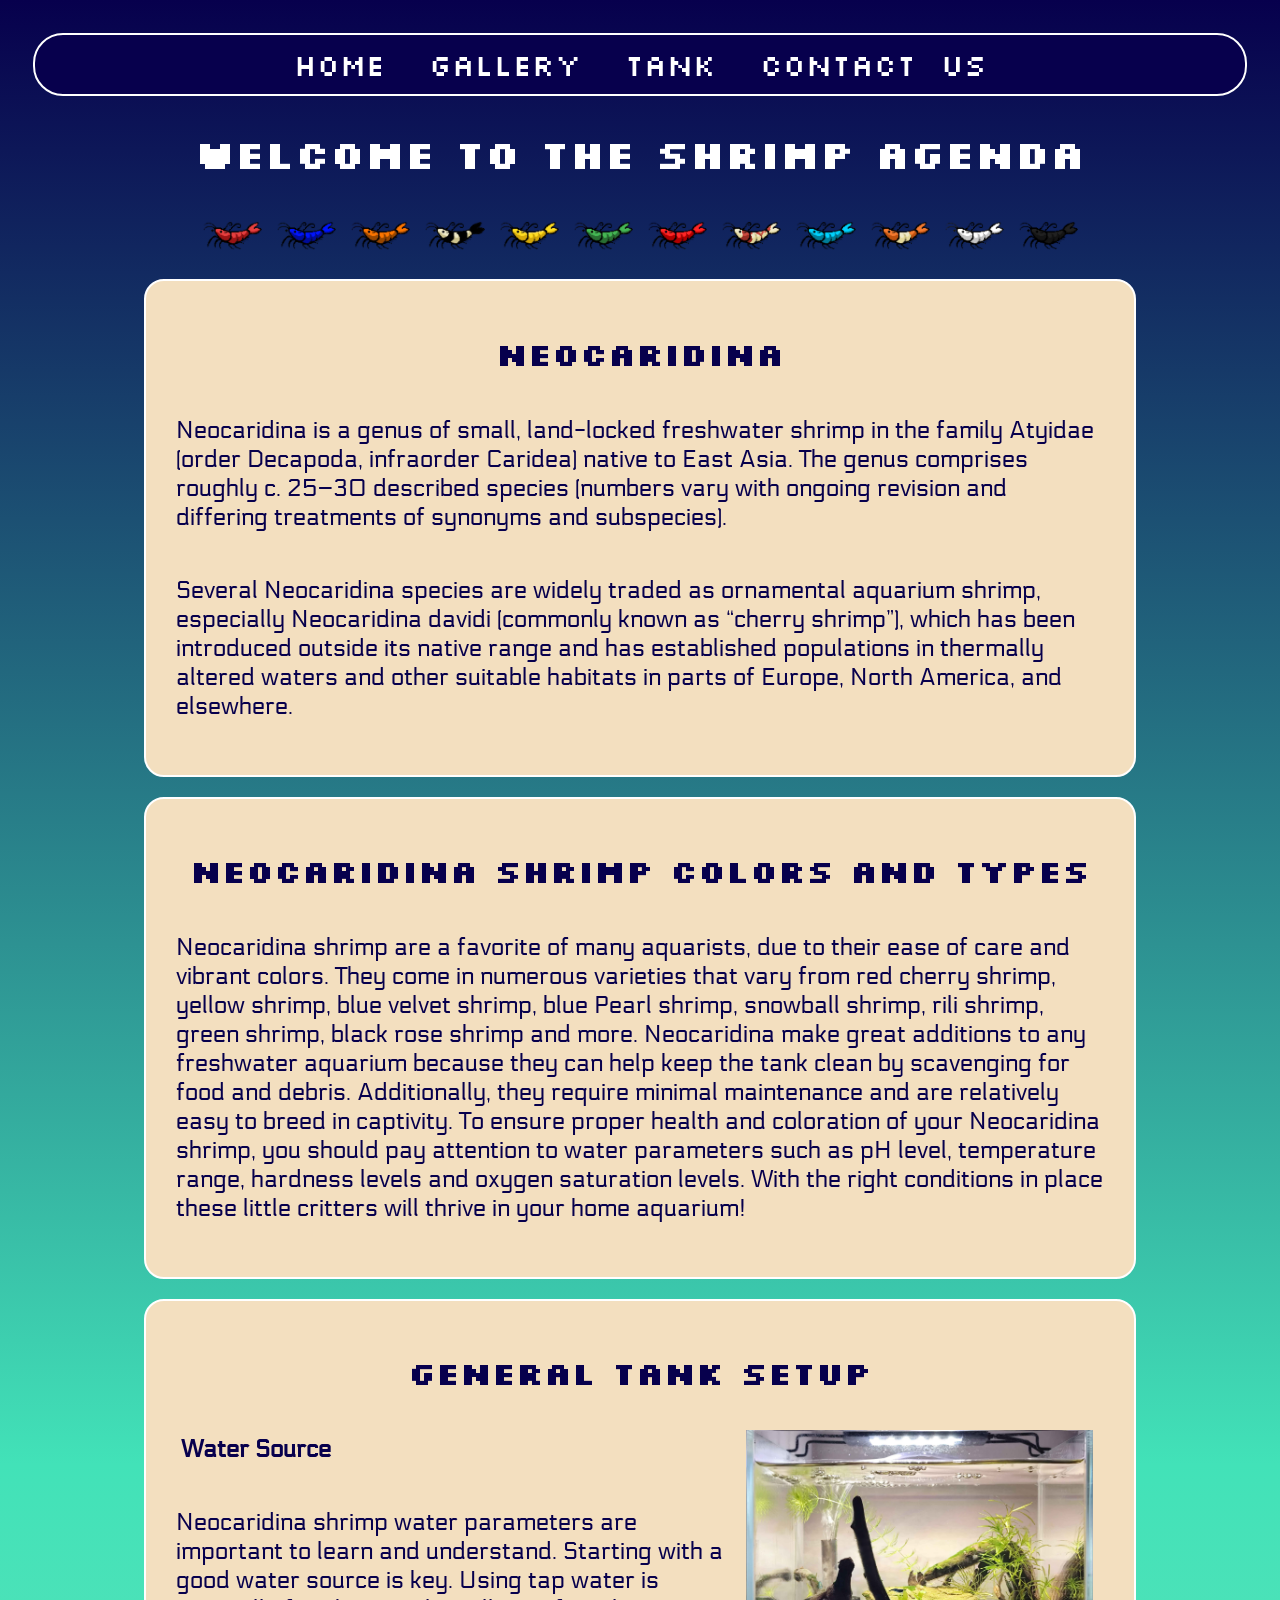
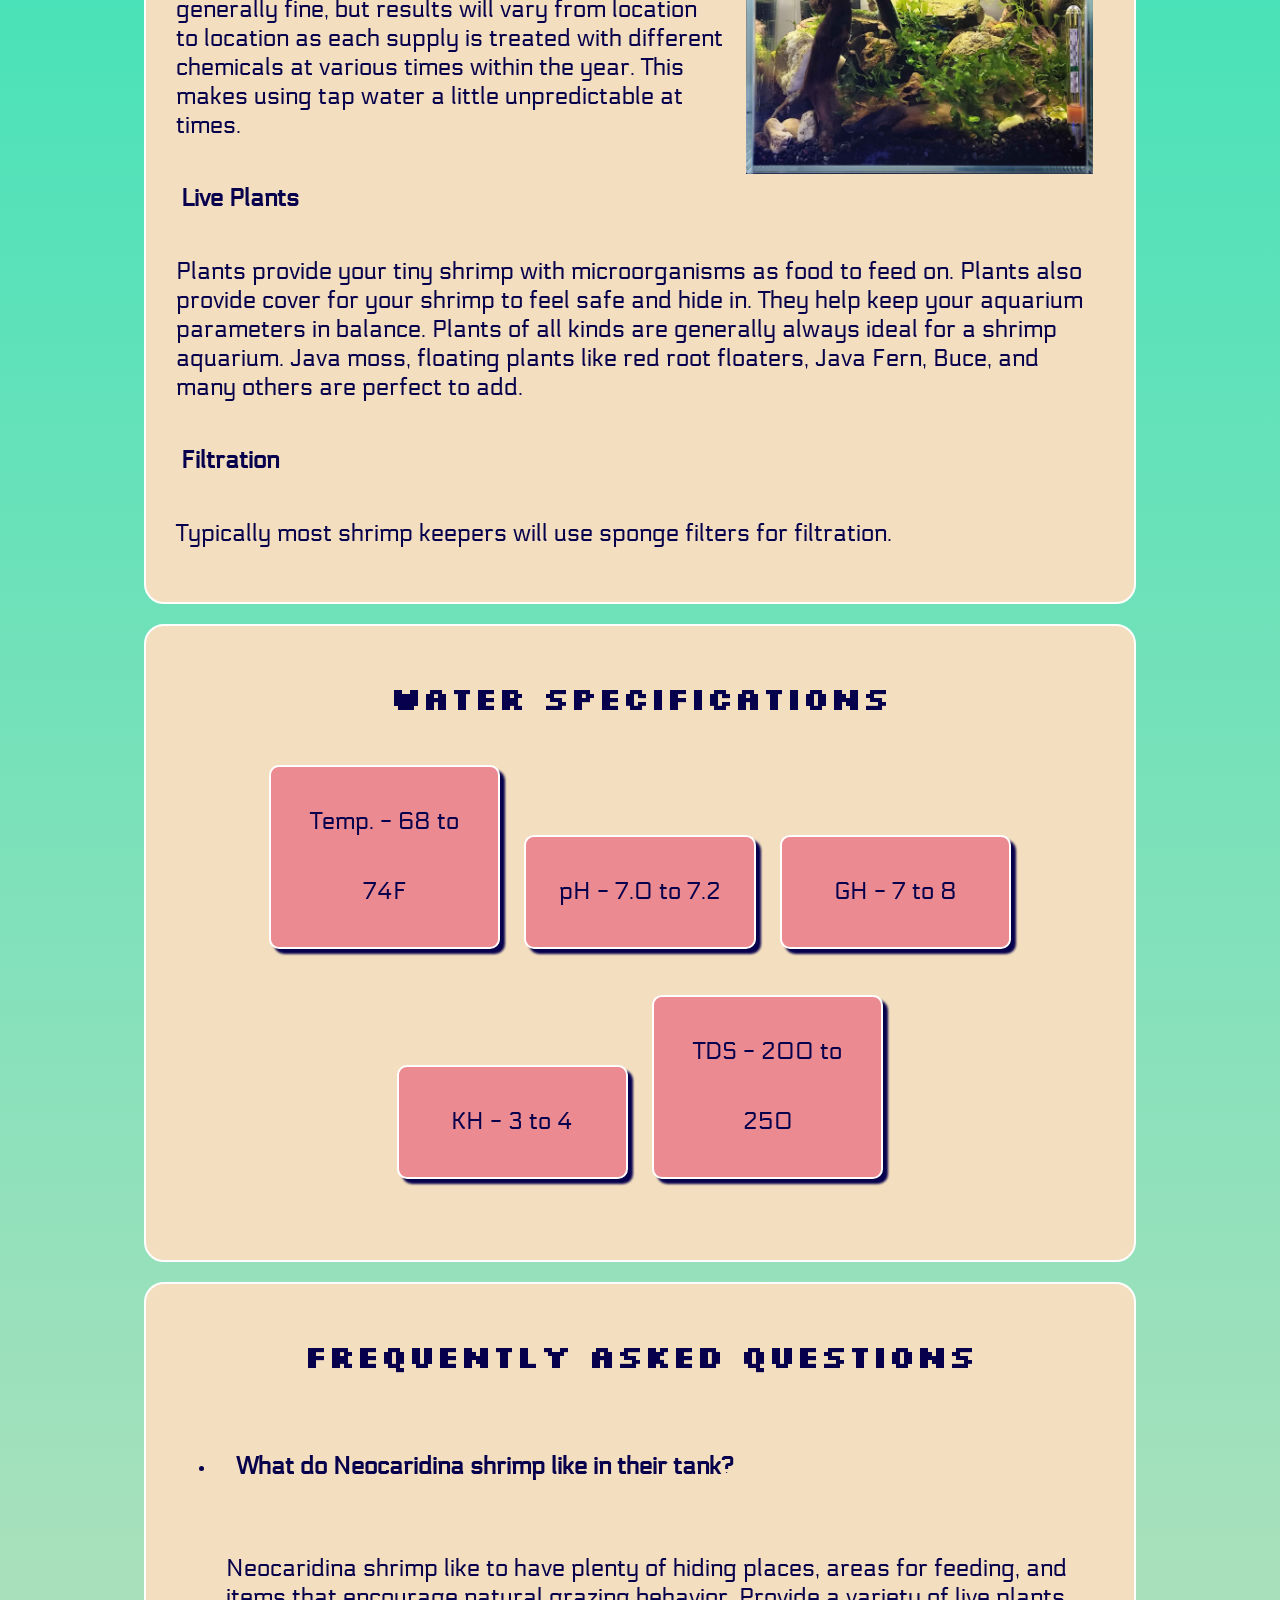
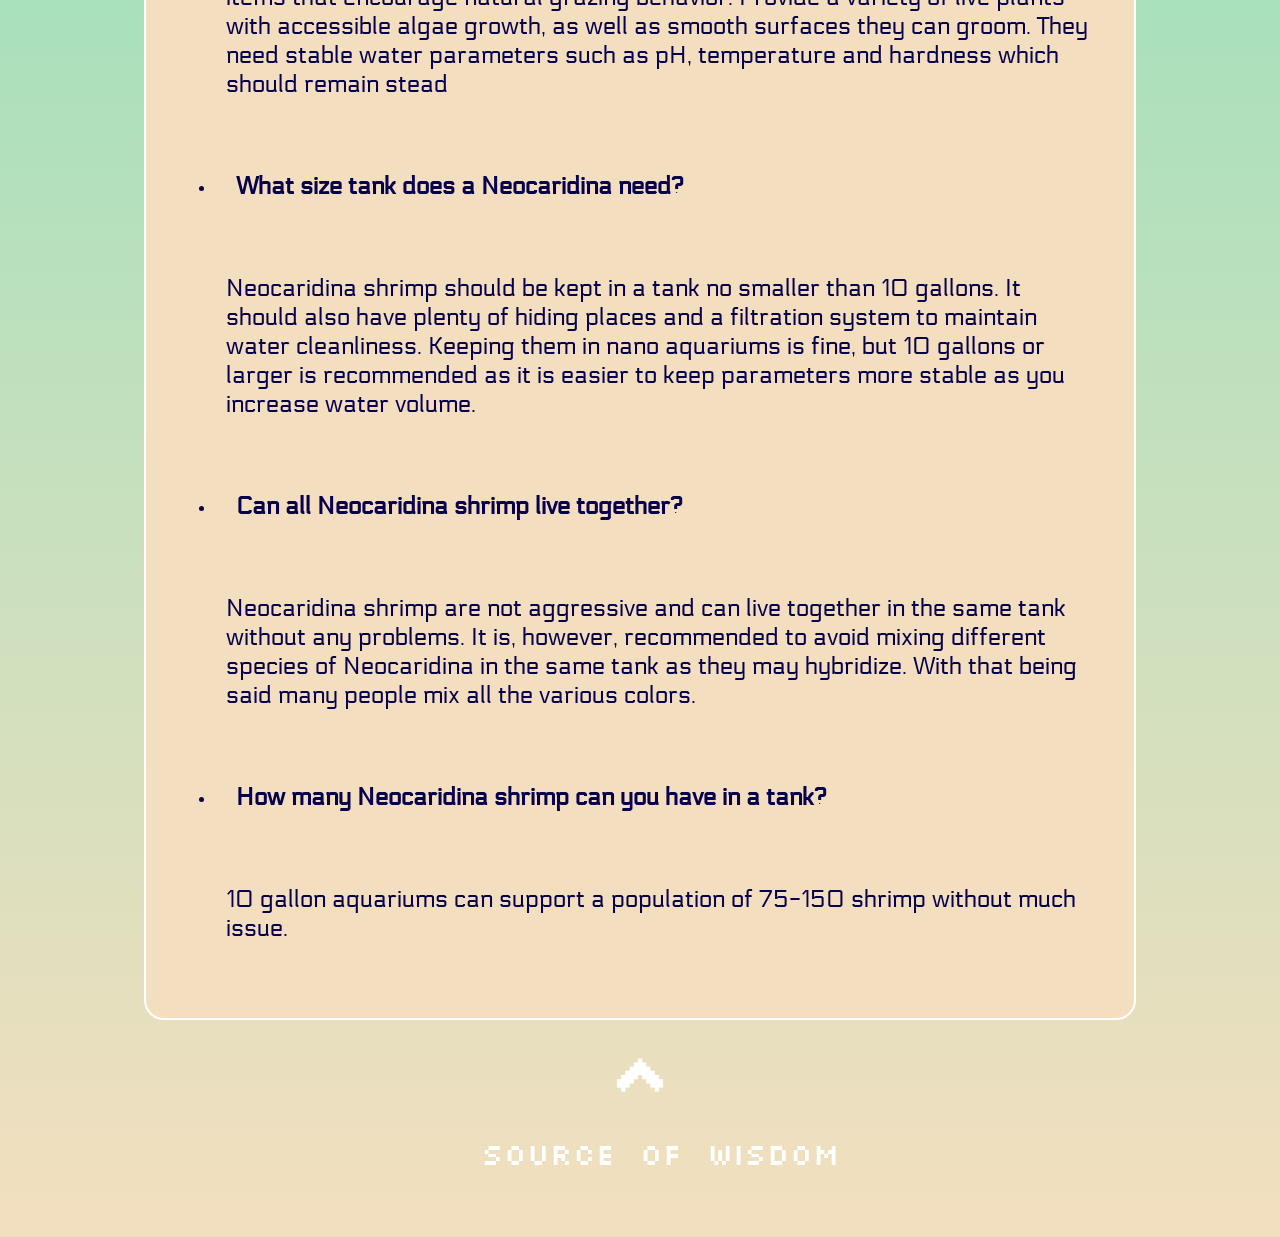
<file: index.html>
<!DOCTYPE html>
<html lang="en">
<head>
    <meta charset="UTF-8">
    <meta name="viewport" content="width=device-width, initial-scale=1.0">
    <meta name="author" content="Ava Kot">
    <title>Welcome to the Shrimp Agenda</title>

    <!-- STYLE SHEET LINKS -->
    <link rel="stylesheet" href="css/styles.css">
    <link rel="stylesheet" href="css/styles_Index.css">

    <!-- GOOGLE FONTS LINK -->
    <link href="https://fonts.googleapis.com/css2?family=Silkscreen:wght@400;700&display=swap" rel="stylesheet">
    <link href="https://fonts.googleapis.com/css2?family=Electrolize&display=swap" rel="stylesheet">
</head>
<body>
   
    <!-- NAVIGATION BAR -->
    <header>
        <nav>
            <a href="index.html">Home</a>
            <a href="gallery.html">Gallery</a>
            <a href="tank.html">Tank</a>
            <a href="contact.html">Contact Us</a>
        </nav>
    </header>

    <!-- Title -->
    <h1 class="big-title">WELCOME TO THE SHRIMP AGENDA</h1>

    <!-- Shrimp Line -->
    <section class="shrimp">
        <img src="images/1_Cherry_Shrimp.png" alt="A pixel art image of a red shrimp.">
        <img src="images/2_Blue_Dream.png" alt="A pixel art image of a dark blue shrimp.">
        <img src="images/3_Orange_Pumpkin.png" alt="A pixel art image of an orange shrimp.">
        <img src="images/4_Amano.png" alt="A pixel art image of a white and black striped shrimp.">
        <img src="images/5_Yellow_Golden_Back.png" alt="A pixel art image of a yellow shrimp with golden stripe on its back.">
        <img src="images/6_Green_Jade.png" alt="A pixel art image of a dark green shrimp.">
        <img src="images/7_Bloody_Mary.png" alt="A pixel art image of a intensly red shrimp">
        <img src="images/8_Crystal_red.png" alt="A pixel art image of a red and white stripped shrimp.">
        <img src="images/9_Blue_Jelly.png" alt="A pixel art image of a bright blue shrimp.">
        <img src="images/10_Orange_Rili.png" alt="A pixel art image of a orange and white stripped shrimp.">
        <img src="images/11_Snowball.png" alt="A pixel art image of a white shrimp.">
        <img src="images/12_Extreme Black.png" alt="A pixel art image of a black shrimp.">
    </section>

    <!-- General Description -->
    <main class="flex-parent">
        <section class="box">
            <h1 class="subheader">Neocaridina</h1>
            <p class="text">Neocaridina is a genus of small, land-locked freshwater shrimp in the family Atyidae (order Decapoda, infraorder Caridea) native to East Asia. The genus comprises roughly c. 25–30 described species (numbers vary with ongoing revision and differing treatments of synonyms and subspecies).</p>

            <p class="text">Several Neocaridina species are widely traded as ornamental aquarium shrimp, especially Neocaridina davidi (commonly known as “cherry shrimp”), which has been introduced outside its native range and has established populations in thermally altered waters and other suitable habitats in parts of Europe, North America, and elsewhere.</p>
        </section>
    </main>

    <!-- Colors and Types -->
    <main class="flex-parent">
        <section class="box">
            <h1 class="subheader">Neocaridina Shrimp Colors and Types</h1>
            <p class="text">Neocaridina shrimp are a favorite of many aquarists, due to their ease of care and vibrant colors. They come in numerous varieties that vary from red cherry shrimp, yellow shrimp, blue velvet shrimp, blue Pearl shrimp, snowball shrimp, rili shrimp, green shrimp, black rose shrimp and more. Neocaridina make great additions to any freshwater aquarium because they can help keep the tank clean by scavenging for food and debris. Additionally, they require minimal maintenance and are relatively easy to breed in captivity. To ensure proper health and coloration of your Neocaridina shrimp, you should pay attention to water parameters such as pH level, temperature range, hardness levels and oxygen saturation levels. With the right conditions in place these little critters will thrive in your home aquarium!</p>
        </section>
    </main>

        <!-- Tank Set Up -->
    <main class="flex-parent">
        <section class="box">

            <h1 class="subheader">General Tank Setup</h1>

            <img src="images/shrimp_tank.png" alt="A photo of a fish tank filled with plants, driftwood and rocks." class="tank">

            <p class="text"><b>Water Source</b></p>

            <p class="text"> Neocaridina shrimp water parameters are important to learn and understand. Starting with a good water source is key. Using tap water is generally fine, but results will vary from location to location as each supply is treated with different chemicals at various times within the year. This makes using tap water a little unpredictable at times.</p>
            
            <p class="text"><b>Live Plants</b></p>

            <p class="text">Plants provide your tiny shrimp with microorganisms as food to feed on. Plants also provide cover for your shrimp to feel safe and hide in. They help keep your aquarium parameters in balance. Plants of all kinds are generally always ideal for a shrimp aquarium. Java moss, floating plants like red root floaters, Java Fern, Buce, and many others are perfect to add.</p>

            <p class="text"><b>Filtration</b></p>

            <p class="text">Typically most shrimp keepers will use sponge filters for filtration.</p>
        </section>

        
    </main>

    <!-- Water Specifications -->
    <main class="flex-parent">

        <section class="box" style="padding-bottom: 50px; text-align: center;">

            <h1 class="subheader">Water Specifications</h1>

            <p><a href="https://www.aqueon.com/articles/fish-tanks-and-water-temperature" target="_blank" class="specs" >Temp. - 68 to 74F</a>

            <a href="https://www.shrimplyexplained.com/the-shrimp-school/complete-guide-ph-kh-in-aquarium/" target="_blank" class="specs" >pH - 7.0 to 7.2</a>

            <a href="https://www.shrimplyexplained.com/the-shrimp-school/basics-of-gh-for-shrimp-tank/" target="_blank" class="specs" >GH - 7 to 8</a></p>

            <p><a href="https://www.shrimplyexplained.com/the-shrimp-school/complete-guide-ph-kh-in-aquarium/" target="_blank" class="specs" >KH - 3 to 4</a>

            <a href="https://www.shrimplyexplained.com/2025/09/24/tds-for-shrimp-tanks/" target="_blank" class="specs" >TDS - 200 to 250</a></p>
            
        </section>
    </main>

    <!-- FAQ -->
    <main class="flex-parent">
        <section class="box">
            
            <h1 class="subheader">Frequently Asked Questions</h1>

            <ul style="padding-left: 50px;">
            <li><p class="text"><b>What do Neocaridina shrimp like in their tank?</b></p></li>

            <p class="text">Neocaridina shrimp like to have plenty of hiding places, areas for feeding, and items that encourage natural grazing behavior. Provide a variety of live plants with accessible algae growth, as well as smooth surfaces they can groom. They need stable water parameters such as pH, temperature and hardness which should remain stead</p>

            <li><p class="text"><b>What size tank does a Neocaridina need?</b></p></li>

            <p class="text">Neocaridina shrimp should be kept in a tank no smaller than 10 gallons. It should also have plenty of hiding places and a filtration system to maintain water cleanliness. Keeping them in nano aquariums is fine, but 10 gallons or larger is recommended as it is easier to keep parameters more stable as you increase water volume.</p>

            <li><p class="text"><b>Can all Neocaridina shrimp live together?</b></p></li>

            <p class="text">Neocaridina shrimp are not aggressive and can live together in the same tank without any problems. It is, however, recommended to avoid mixing different species of Neocaridina in the same tank as they may hybridize. With that being said many people mix all the various colors.</p>

            <li><p class="text"><b>How many Neocaridina shrimp can you have in a tank?</b></p></li>

            <p class="text">10 gallon aquariums can support a population of 75-150 shrimp without much issue.</p>
            </ul>
        </section>
    </main>

    <!-- Back up Button START -->
    <nav>
        <section class="back">

        <a href="#top" class="To the top" style="baseline-shift: top;"><img src="images/back_button.png" alt="White arrow pointing up.">

        <!-- Text Sources -->
        <p><a href="https://www.theshrimpfarm.com/posts/neocaridina-shrimp-care-breeding/"target="_blank">Source of wisdom</a></p>
        </section>
    </nav>
    <!-- Back up Button END -->

</body>
</html>
</file>
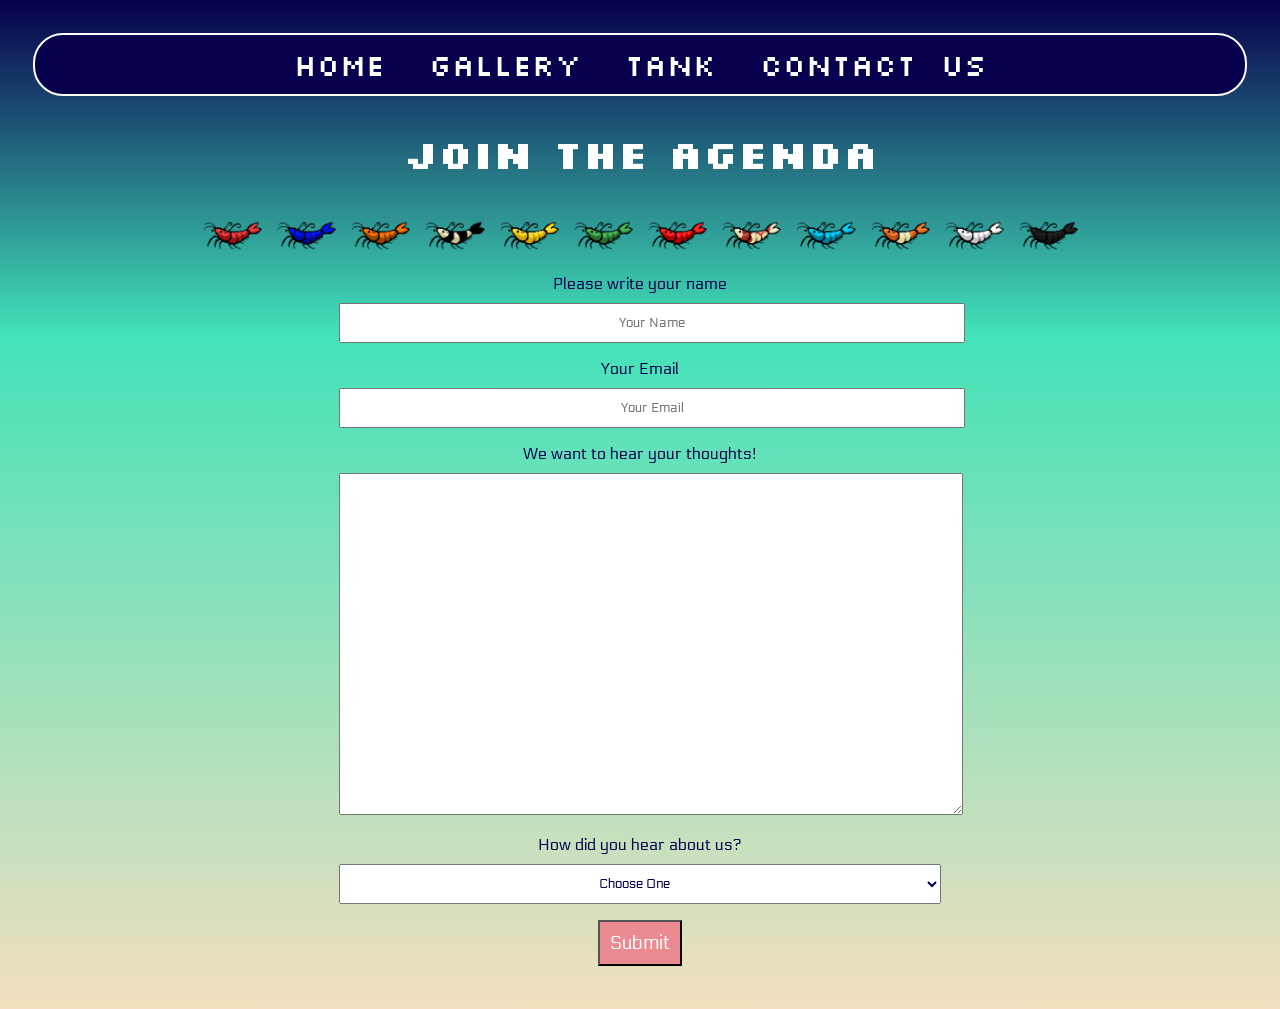
<file: contact.html>
<!DOCTYPE html>
<html lang="en">
<head>
    <meta charset="UTF-8">
    <meta name="viewport" content="width=device-width, initial-scale=1.0">
    <meta name="author" content="Ava Kot">
    <title>Contact Us</title>

    <!-- STYLE SHEET LINKS -->
    <link rel="stylesheet" href="css/styles.css">
    <link rel="stylesheet" href="css/styles_contact.css">

    <!-- GOOGLE FONTS LINK -->
    <link href="https://fonts.googleapis.com/css2?family=Silkscreen:wght@400;700&display=swap" rel="stylesheet">
    <link href="https://fonts.googleapis.com/css2?family=Electrolize&display=swap" rel="stylesheet">
</head>
<body>
    
    <header>
        <nav>
            <a href="index.html">Home</a>
            <a href="gallery.html">Gallery</a>
            <a href="tank.html">Tank</a>
            <a href="contact.html">Contact Us</a>
        </nav>
    </header>

    <!-- Title -->
    <h1 class="big-title">JOIN THE AGENDA</h1>

    <!-- Shrimp Line -->
    <section class="shrimp">
        <img src="images/1_Cherry_Shrimp.png" alt="A pixel art image of a red shrimp.">
        <img src="images/2_Blue_Dream.png" alt="A pixel art image of a dark blue shrimp.">
        <img src="images/3_Orange_Pumpkin.png" alt="A pixel art image of an orange shrimp.">
        <img src="images/4_Amano.png" alt="A pixel art image of a white and black striped shrimp.">
        <img src="images/5_Yellow_Golden_Back.png" alt="A pixel art image of a yellow shrimp with golden stripe on its back.">
        <img src="images/6_Green_Jade.png" alt="A pixel art image of a dark green shrimp.">
        <img src="images/7_Bloody_Mary.png" alt="A pixel art image of a intensly red shrimp">
        <img src="images/8_Crystal_red.png" alt="A pixel art image of a red and white stripped shrimp.">
        <img src="images/9_Blue_Jelly.png" alt="A pixel art image of a bright blue shrimp.">
        <img src="images/10_Orange_Rili.png" alt="A pixel art image of a orange and white stripped shrimp.">
        <img src="images/11_Snowball.png" alt="A pixel art image of a white shrimp.">
        <img src="images/12_Extreme Black.png" alt="A pixel art image of a black shrimp.">
    </section>

    <!-- START Contact Form -->
    <section class="wrapper">
        <form>
            <label>Please write your name</label>
            <input type="text" required placeholder="Your Name">
            
            
            <label>Your Email</label>
            <input type="email" required placeholder="Your Email">

            <label>We want to hear your thoughts!</label>
            <textarea rows="20"></textarea>

            <label>How did you hear about us?</label>
            <select>
                <option>Choose One</option>
                <optgroup label="Social Media">
                <option>Instagram</option>
                <option>Twitter</option>
                <option>Bluesky</option>
                <option>TikTok</option>
                </optgroup>
                <optgroup label="Other">
                <option>Friend</option>
                <option>Searching</option>
                </optgroup>
            </select>

            <button>Submit</button>

        </form>
        <!-- END Contact Form -->

    </section>
</body>
</html>
</file>
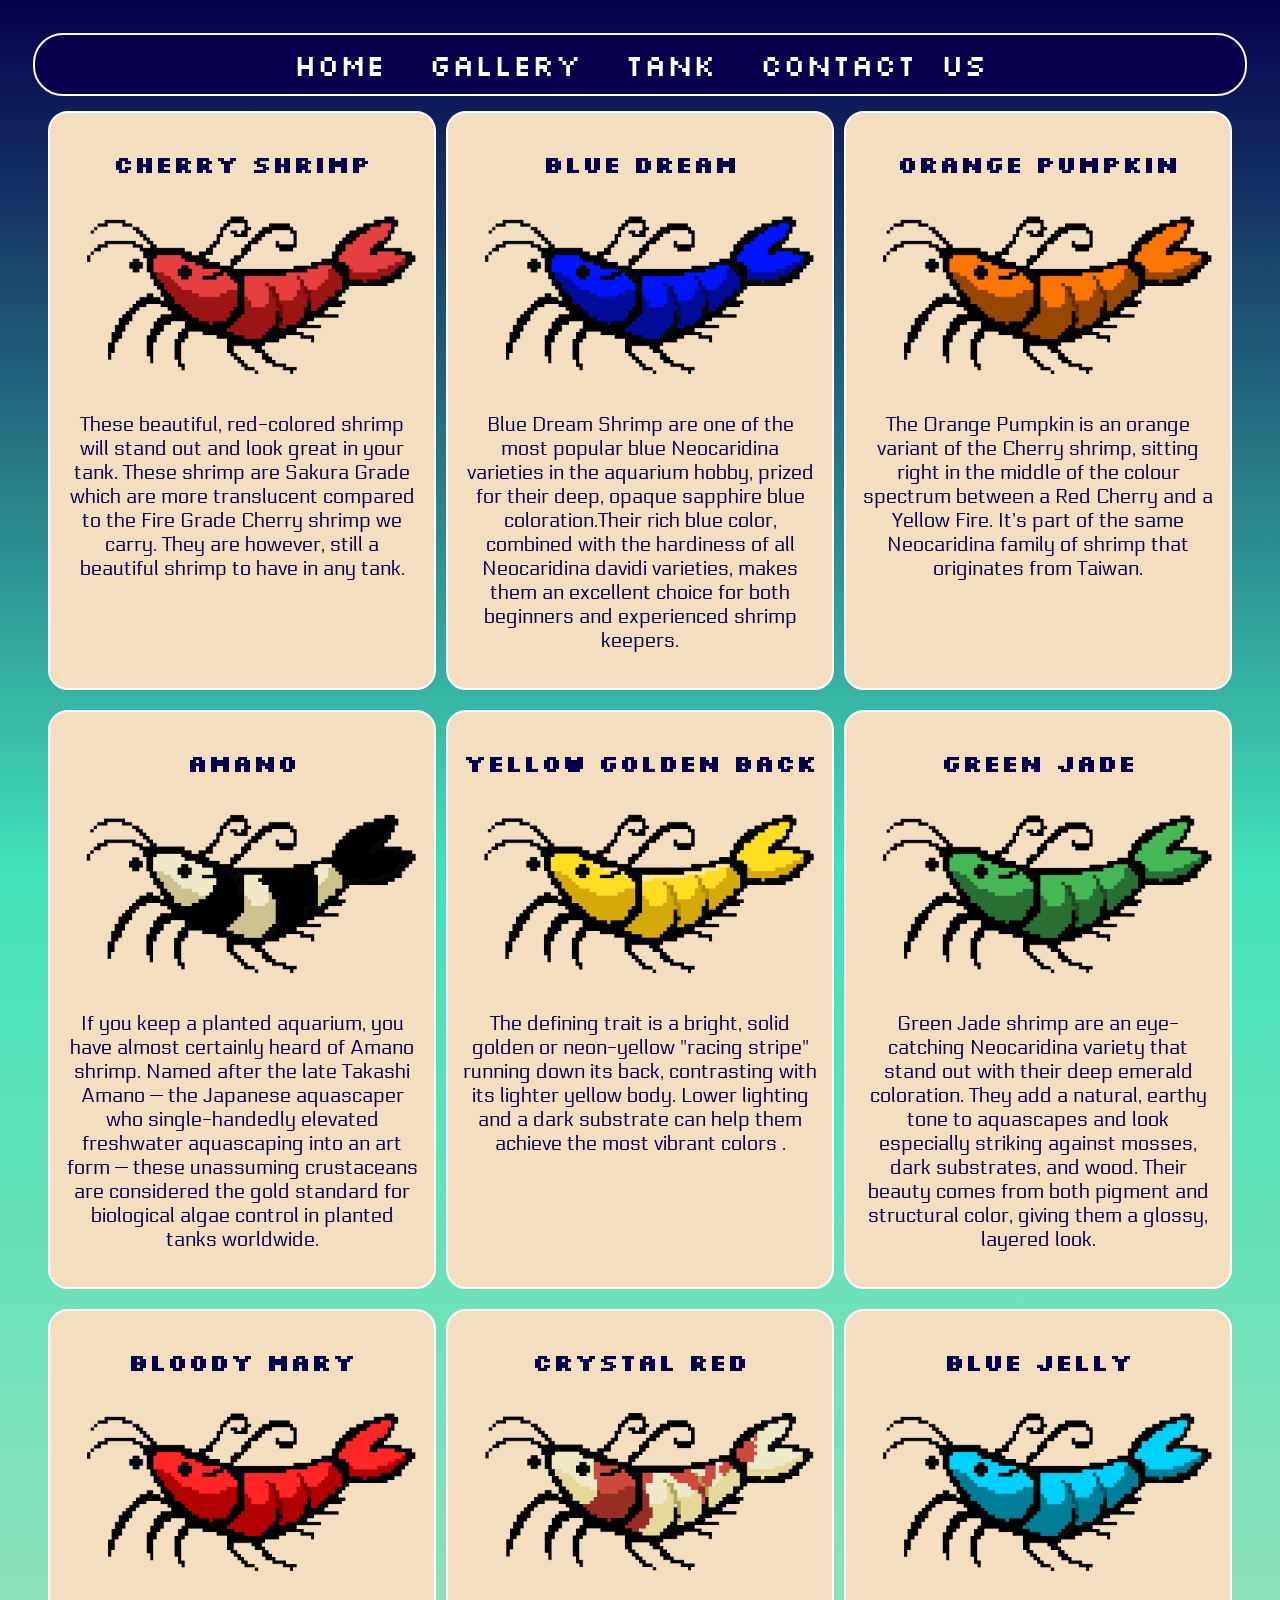
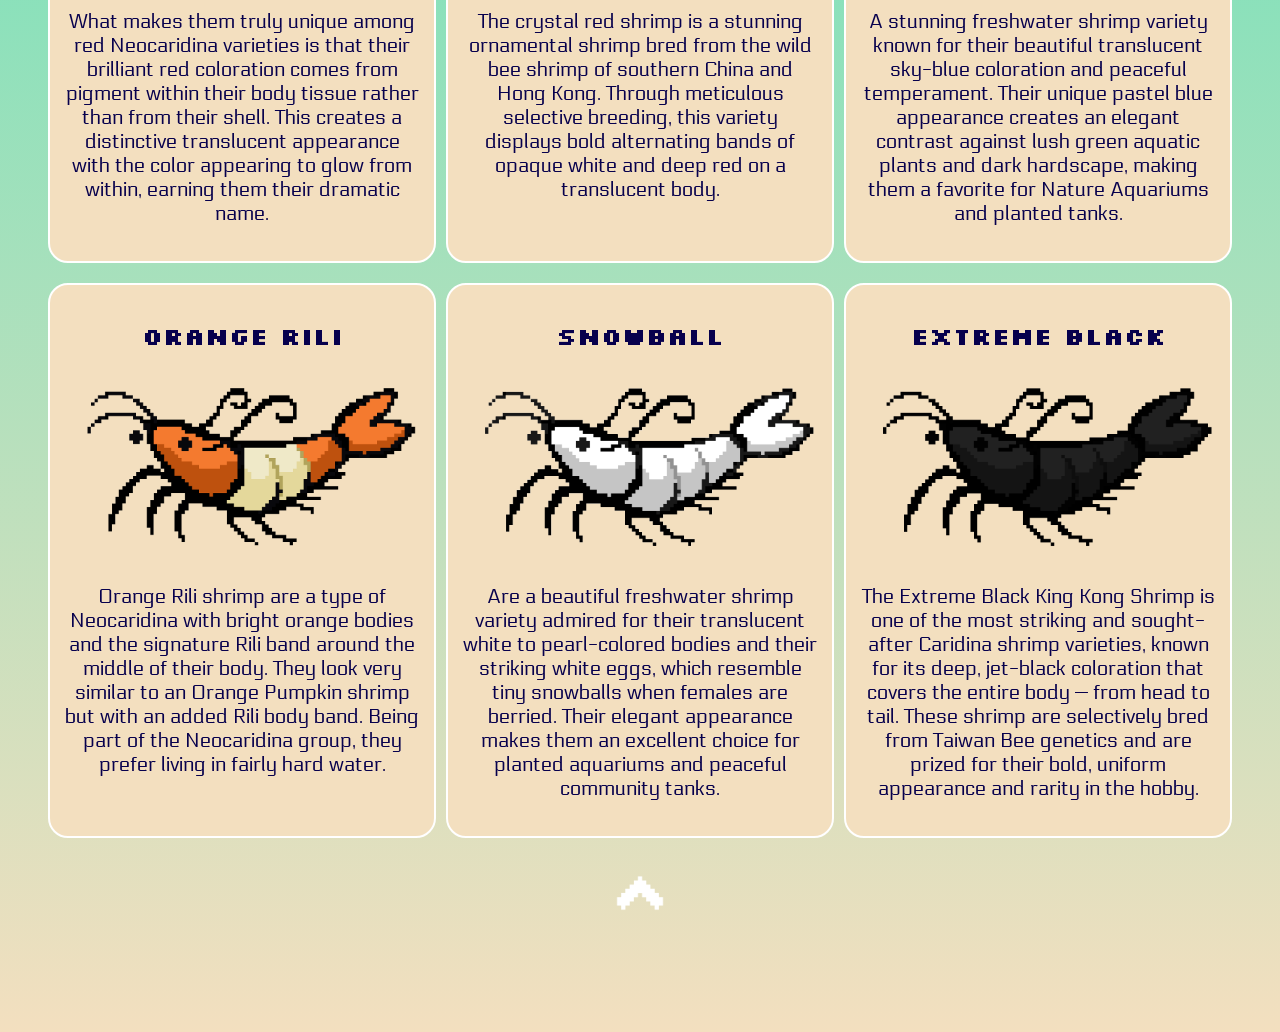
<file: gallery.html>
<!DOCTYPE html>
<html lang="en">
<head>
    <meta charset="UTF-8">
    <meta name="viewport" content="width=device-width, initial-scale=1.0">
    <meta name="author" content="Ava Kot">
    <title>Shrimp Gallery</title>

    <!-- STYLE SHEET LINKS -->
    <link rel="stylesheet" href="css/styles_gallery.css">
    <link rel="stylesheet" href="css/styles.css">

    <!-- GOOGLE FONTS LINK -->
    <link href="https://fonts.googleapis.com/css2?family=Silkscreen:wght@400;700&display=swap" rel="stylesheet">
    <link href="https://fonts.googleapis.com/css2?family=Electrolize&display=swap" rel="stylesheet">

</head>
<body>
   
    <!-- NAVIGATION BAR -->
    <header>
        <nav>
            <a href="index.html">Home</a>
            <a href="gallery.html">Gallery</a>
            <a href="tank.html">Tank</a>
            <a href="contact.html">Contact Us</a>
        </nav>
    </header>


    <!-- Boxes with different Shrimp START -->
    <main class="flex-parent">

        <section class="box">
            <h2 class="name">Cherry Shrimp</h2>
            <img src="images/1_Cherry_Shrimp.png" alt="A pixel art image of a red shrimp.">
            <p class="description">These beautiful, red-colored shrimp will stand out and look great in your tank. These shrimp are Sakura Grade which are more translucent compared to the Fire Grade Cherry shrimp we carry. They are however, still a beautiful shrimp to have in any tank.</p>

        </section>

        <section class="box">
            <h2 class="name">Blue Dream</h2>
            <img src="images/2_Blue_Dream.png" alt="A pixel art image of a dark blue shrimp.">
            <p class="description">Blue Dream Shrimp are one of the most popular blue Neocaridina varieties in the aquarium hobby, prized for their deep, opaque sapphire blue coloration.Their rich blue color, combined with the hardiness of all Neocaridina davidi varieties, makes them an excellent choice for both beginners and experienced shrimp keepers.</p>
        </section>

        <section class="box">
            <h2 class="name">Orange Pumpkin</h2>
            <img src="images/3_Orange_Pumpkin.png" alt="A pixel art image of an orange shrimp.">
            <p class="description">The Orange Pumpkin is an orange variant of the Cherry shrimp, sitting right in the middle of the colour spectrum between a Red Cherry and a Yellow Fire. It’s part of the same Neocaridina family of shrimp that originates from Taiwan.</p>
        </section>

    </main>

    <main class="flex-parent">

        <section class="box">
            <h2 class="name">Amano</h2>
            <img src="images/4_Amano.png" alt="A pixel art image of a white and black striped shrimp.">
            <p class="description">If you keep a planted aquarium, you have almost certainly heard of Amano shrimp. Named after the late Takashi Amano — the Japanese aquascaper who single-handedly elevated freshwater aquascaping into an art form — these unassuming crustaceans are considered the gold standard for biological algae control in planted tanks worldwide.</p>
        </section>

        <section class="box">
            <h2 class="name">Yellow Golden Back</h2>
            <img src="images/5_Yellow_Golden_Back.png" alt="A pixel art image of a yellow shrimp with golden stripe on its back.">
            <p class="description">The defining trait is a bright, solid golden or neon-yellow "racing stripe" running down its back, contrasting with its lighter yellow body. Lower lighting and a dark substrate can help them achieve the most vibrant colors .</p>
        </section>

        <section class="box">
            <h2 class="name">Green Jade</h2>
            <img src="images/6_Green_Jade.png" alt="A pixel art image of a dark green shrimp.">
            <p class="description">Green Jade shrimp are an eye-catching Neocaridina variety that stand out with their deep emerald coloration. They add a natural, earthy tone to aquascapes and look especially striking against mosses, dark substrates, and wood. Their beauty comes from both pigment and structural color, giving them a glossy, layered look.</p>

        </section>
    </main>

    <main class="flex-parent">

        <section class="box">
            <h2 class="name">Bloody Mary</h2>
            <img src="images/7_Bloody_Mary.png" alt="A pixel art image of a intensly red shrimp">
            <p class="description">What makes them truly unique among red Neocaridina varieties is that their brilliant red coloration comes from pigment within their body tissue rather than from their shell. This creates a distinctive translucent appearance with the color appearing to glow from within, earning them their dramatic name.</p>
        </section>

        <section class="box">
            <h2 class="name">Crystal Red</h2>
            <img src="images/8_Crystal_red.png" alt="A pixel art image of a red and white stripped shrimp.">
            <p class="description">The crystal red shrimp is a stunning ornamental shrimp bred from the wild bee shrimp of southern China and Hong Kong. Through meticulous selective breeding, this variety displays bold alternating bands of opaque white and deep red on a translucent body.</p>
        </section>

        <section class="box">
            <h2 class="name">Blue Jelly</h2>
            <img src="images/9_Blue_Jelly.png" alt="A pixel art image of a bright blue shrimp.">
            <p class="description">A stunning freshwater shrimp variety known for their beautiful translucent sky-blue coloration and peaceful temperament. Their unique pastel blue appearance creates an elegant contrast against lush green aquatic plants and dark hardscape, making them a favorite for Nature Aquariums and planted tanks.</p>
        </section>
        
    </main>

    <main class="flex-parent">

        <section class="box">
            <h2 class="name">Orange Rili</h2>
            <img src="images/10_Orange_Rili.png" alt="A pixel art image of a orange and white stripped shrimp.">
            <p class="description">Orange Rili shrimp are a type of Neocaridina with bright orange bodies and the signature Rili band around the middle of their body. They look very similar to an Orange Pumpkin shrimp but with an added Rili body band. Being part of the Neocaridina group, they prefer living in fairly hard water.</p>
        </section>

        <section class="box">
            <h2 class="name">Snowball</h2>
            <img src="images/11_Snowball.png" alt="A pixel art image of a white shrimp.">
            <p class="description">Are a beautiful freshwater shrimp variety admired for their translucent white to pearl-colored bodies and their striking white eggs, which resemble tiny snowballs when females are berried. Their elegant appearance makes them an excellent choice for planted aquariums and peaceful community tanks.</p>
        </section>

        <section class="box">
            <h2 class="name">Extreme Black</h2>
            <img src="images/12_Extreme Black.png" alt="A pixel art image of a black shrimp.">
            <p class="description">The Extreme Black King Kong Shrimp is one of the most striking and sought-after Caridina shrimp varieties, known for its deep, jet-black coloration that covers the entire body — from head to tail. These shrimp are selectively bred from Taiwan Bee genetics and are prized for their bold, uniform appearance and rarity in the hobby.</p>
        </section>
        
    </main>
    <!-- Boxes with different Shrimp END -->

    <!-- Back up Button START -->
    <nav>
        <section class="back">
        <a href="#top" class="To the top" style="baseline-shift: top;"><img src="images/back_button.png" alt="White arrow pointing up.">
        </section>
    </nav>
    <!-- Back up Button END -->

</body>
</html>
</file>
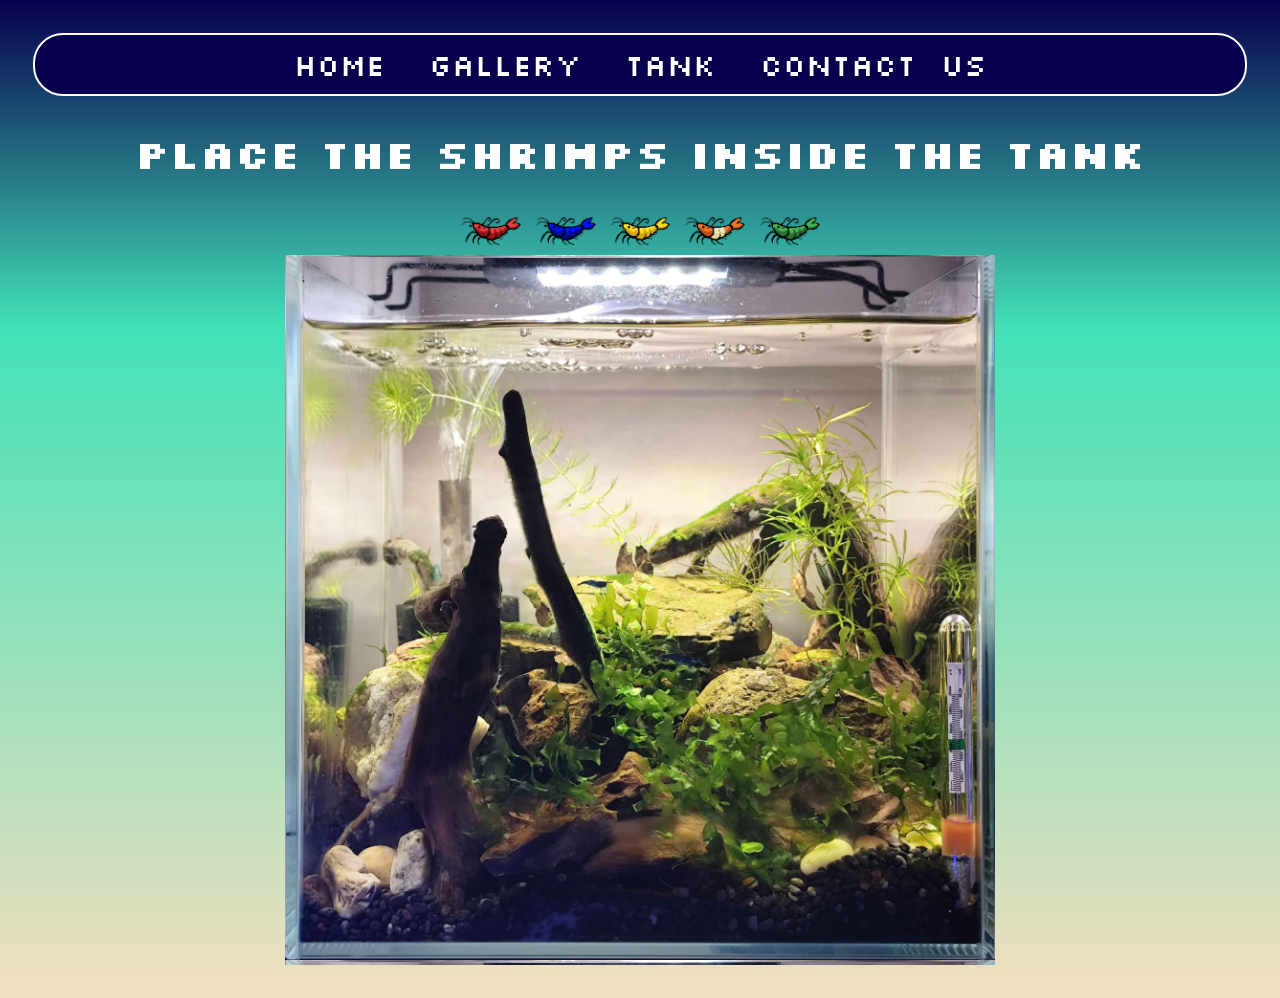
<file: tank.html>
<!DOCTYPE html>
<html lang="en">
<head>
    <meta charset="UTF-8">
    <meta name="viewport" content="width=device-width, initial-scale=1.0">
    <meta name="author" content="Ava Kot">
    <title>Shrimp Headquarters</title>

    <!-- STYLE SHEET LINKS -->
    <link rel="stylesheet" href="css/styles_tank.css">
    <link rel="stylesheet" href="css/styles.css">

    <!-- GOOGLE FONTS LINK -->
    <link href="https://fonts.googleapis.com/css2?family=Silkscreen:wght@400;700&display=swap" rel="stylesheet">
    <link href="https://fonts.googleapis.com/css2?family=Electrolize&display=swap" rel="stylesheet">
</head>
<body>
    
    <!-- NAVIGATION BAR -->
    <header>
        <nav>
            <a href="index.html">Home</a>
            <a href="gallery.html">Gallery</a>
            <a href="tank.html">Tank</a>
            <a href="contact.html">Contact Us</a>
        </nav>
    </header>
    
    <!-- Title -->
    <h1 class="big-title">PLACE THE SHRIMPS INSIDE THE TANK</h1>

    <!-- Shrimp Buttons -->
    <img src="images/1_Cherry_Shrimp.png" alt="" id="cherry" class="shrimp_button">
    <img src="images/2_Blue_Dream.png" alt="" id="blue" class="shrimp_button">
    <img src="images/5_Yellow_Golden_Back.png" alt="" id="yellow" class="shrimp_button">
    <img src="images/10_Orange_Rili.png" alt="" id="orange" class="shrimp_button">
    <img src="images/6_Green_Jade.png" alt="" id="green" class="shrimp_button">

    <!-- MINIGAME -->
    <div id="tank">
        
        <canvas id="canvas" height="700" width="700"></canvas>
        
    </div>

    <!-- LINK TO JAVA SCRIPT -->
    <script src="minigame.js"></script>

</body>
</html>
</file>
<file: css/styles.css>
* {
    padding: 5px;
    color: #07004D;
    font-family: "Electrolize";
    text-align: center;
}

/* Background */
body {
    background: #07004D;
    background: linear-gradient(180deg,rgba(7, 0, 77, 1) 0%, rgba(66, 226, 184, 1) 33%, rgba(243, 223, 191, 1) 100%);
    padding: 20px;
    background-repeat: no-repeat;
}

/* Header and Navigation */
header {
    background-color: #07004D;
    border-radius: 30px;
    border: 2px solid white;

    z-index: 1;
    position: sticky;
    top: 0;
}

nav a {
    text-decoration: none;
    color: white;
    font-family: "Silkscreen";
    font-size: 30px;
    padding: 20px;
    word-spacing: 10px;
}

/* Back Up Button */
.back img {
    text-align: center;
    height: 50px;
}

/* Big Titles */
.big-title {
    font-family: "Silkscreen";
    font-size: 250%;
    color: white;
}

/* Line of shrimps */
.shrimp img {
    height: 10%;
    width: 5%;

    transition: transform 0.3s ease;
}

.shrimp img:hover {
    transform: translateY(-10px) rotate(15deg);
}
</file>
<file: css/styles_Index.css>
/* Flexbox */
.flex-parent {
    display: flex;
    flex-flow: row nowrap;
    justify-content: center;
    height: 400%;

    margin: 10px;
    gap: 10px;
}

/* Boxes Style */
.box {
    background-color: #F3DFBF;
    border: 2px solid white;
    border-radius: 20px;
    padding: 20px;

    width: 80%;

    text-align: left;
}

/* Box Texts */
.text {
    font-size: 150%;
    padding: 10px;
    text-align: left
}

.subheader {
    font-family: "Silkscreen";
    font-size: 200%;
}

/* Tank Photo */
.tank {
    height: 40%;
    width: 40%;
    object-fit: contain;
    float: right;
}

/* Parameters Style */
.specs {
    font-size: 150%;

    padding: 20px;
    background-color: #EB8A90;
    border: 2px solid white;
    filter: drop-shadow(5px 5px 1px #07004D);
    text-decoration: none;

    display: inline-block;
    margin: 10px;
    line-height: 70px;
    border-radius: 10px 10px 10px 10px;
    
    width: 20%;

    transition: background-color 0.5s;
}

.specs:hover {
    background-color: #e94c56;
}
</file>
<file: css/styles_contact.css>
/* Contact Page Styling Here */

.wrapper {
    display: flex;
    flex-direction: row;
    justify-content:center;
    align-items: flex-end;
    flex-wrap: wrap;
}

input, textarea, select {
    padding: 10px;
    width: 100%;
    margin: 10px 0 16px 0;
}

button {
    background-color: #EB8A90;
    padding: 10px;
    color: white;
    font-size: 120%;
    transition: background-color, 0.5s;
}

button:hover {
    background-color: #e94c56;
}

form {
    flex-basis: 50%;
}
</file>
<file: css/styles_gallery.css>
/* Flexbox */
.flex-parent {
    display: flex;
    flex-flow: row nowrap;
    height: 400%;

    margin: 10px;
    gap: 10px;
}

.flex-parent img {
    width: 100%;
    height: 170px;
    object-fit: contain;
    align-items: center;
    transition: transform 0.3s ease;
}

.flex-parent img:hover {
    transform: translateY(-10px) rotate(15deg);
}

/* Boxes Style */
.box {
    background-color: #F3DFBF;
    border: 2px solid white;
    border-radius: 20px;
    padding: 10px;

    width: 40%;
    min-height: 400%;
    max-height: 400%;
}

/* Shrimp Names */
.name {
    font-family: "Silkscreen";
    text-align: center;
}

/* Paragraph Style */
.description {
    font-size: 20px;
}
</file>
<file: css/styles_tank.css>
/* Flexbox */
.flex-parent {
    display: flex;
    flex-flow: row nowrap;
    justify-content: center;

    margin: 10px;
    gap: 10px;
}

/* Boxes Style */
.box {
    background-color: #F3DFBF;
    border: 2px solid white;
    border-radius: 20px;
    padding: 20px;

    width: 100%;
}

/* Tank Image */
#tank {
    background-image: url(../images/shrimp_tank.png);
    background-size: contain;
    margin-left: auto;
    margin-right: auto;
    
    height: 700px;
    width: 700px;
}


/* Shrimp Selection Buttons */
.shrimp_button {
    height: 10%;
    width: 5%;

    transition: transform 0.3s ease;
}

.shrimp_button:hover {
    transform: translateY(-10px) rotate(15deg);
}
</file>
